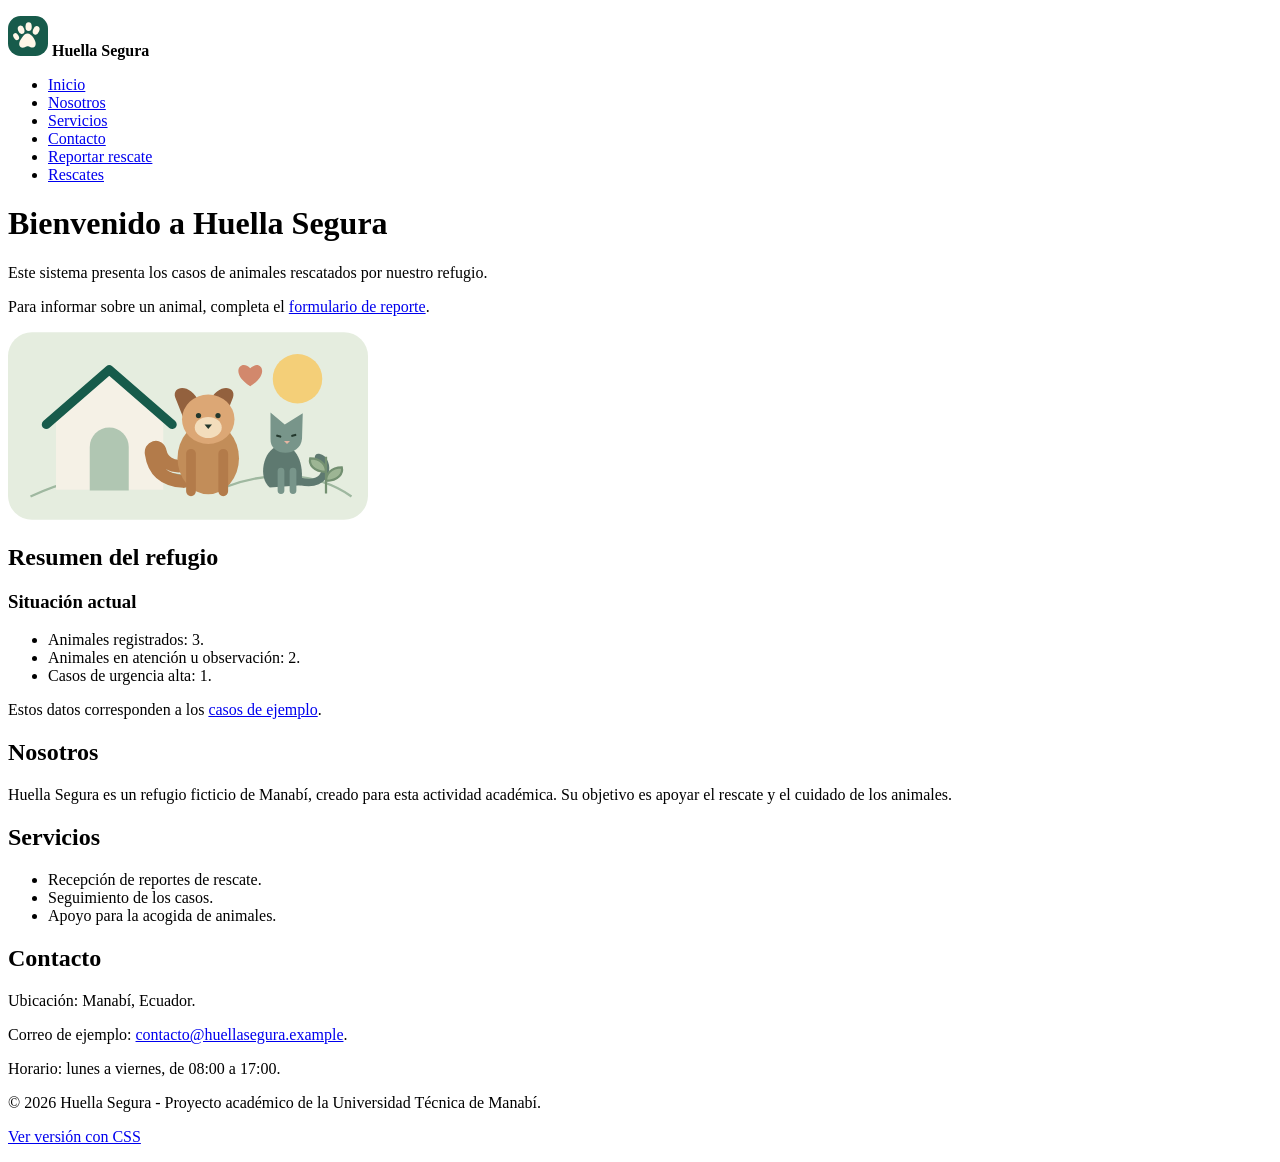
<file: index.html>
<!DOCTYPE html>
<html lang="es">
<head>
    <meta charset="UTF-8">
    <meta name="viewport" content="width=device-width, initial-scale=1.0">
    <title>Inicio - Huella Segura</title>
</head>
<body>
    <!-- Encabezado y menú común de las tres páginas -->
    <header>
        <p><img src="assets/img/logo.svg" alt="Logo de Huella Segura" width="40" height="40"> <strong>Huella Segura</strong></p>
        <nav aria-label="Menú principal">
            <ul>
                <li><a href="index.html" aria-current="page">Inicio</a></li>
                <li><a href="index.html#nosotros">Nosotros</a></li>
                <li><a href="index.html#servicios">Servicios</a></li>
                <li><a href="index.html#contacto">Contacto</a></li>
                <li><a href="reportar.html">Reportar rescate</a></li>
                <li><a href="rescates.html">Rescates</a></li>
            </ul>
        </nav>
    </header>

    <!-- Contenido de esta página -->
    <main>
        <h1>Bienvenido a Huella Segura</h1>
        <p>Este sistema presenta los casos de animales rescatados por nuestro refugio.</p>
        <p>Para informar sobre un animal, completa el <a href="reportar.html">formulario de reporte</a>.</p>
        <img src="assets/img/refugio.svg" alt="Un perro y un gato junto a una casa de acogida" width="360" height="188">

        <section>
            <h2>Resumen del refugio</h2>
            <article>
                <h3>Situación actual</h3>
                <ul>
                    <li>Animales registrados: 3.</li>
                    <li>Animales en atención u observación: 2.</li>
                    <li>Casos de urgencia alta: 1.</li>
                </ul>
                <p>Estos datos corresponden a los <a href="rescates.html">casos de ejemplo</a>.</p>
            </article>
        </section>

        <section id="nosotros">
            <h2>Nosotros</h2>
            <p>Huella Segura es un refugio ficticio de Manabí, creado para esta actividad académica. Su objetivo es apoyar el rescate y el cuidado de los animales.</p>
        </section>

        <section id="servicios">
            <h2>Servicios</h2>
            <ul>
                <li>Recepción de reportes de rescate.</li>
                <li>Seguimiento de los casos.</li>
                <li>Apoyo para la acogida de animales.</li>
            </ul>
        </section>

        <section id="contacto">
            <h2>Contacto</h2>
            <p>Ubicación: Manabí, Ecuador.</p>
            <p>Correo de ejemplo: <a href="mailto:contacto@huellasegura.example">contacto@huellasegura.example</a>.</p>
            <p>Horario: lunes a viernes, de 08:00 a 17:00.</p>
        </section>
    </main>

    <footer>
        <p>© 2026 Huella Segura - Proyecto académico de la Universidad Técnica de Manabí.</p>
        <p><a href="version-css/index.html">Ver versión con CSS</a></p>
    </footer>
</body>
</html>
</file>
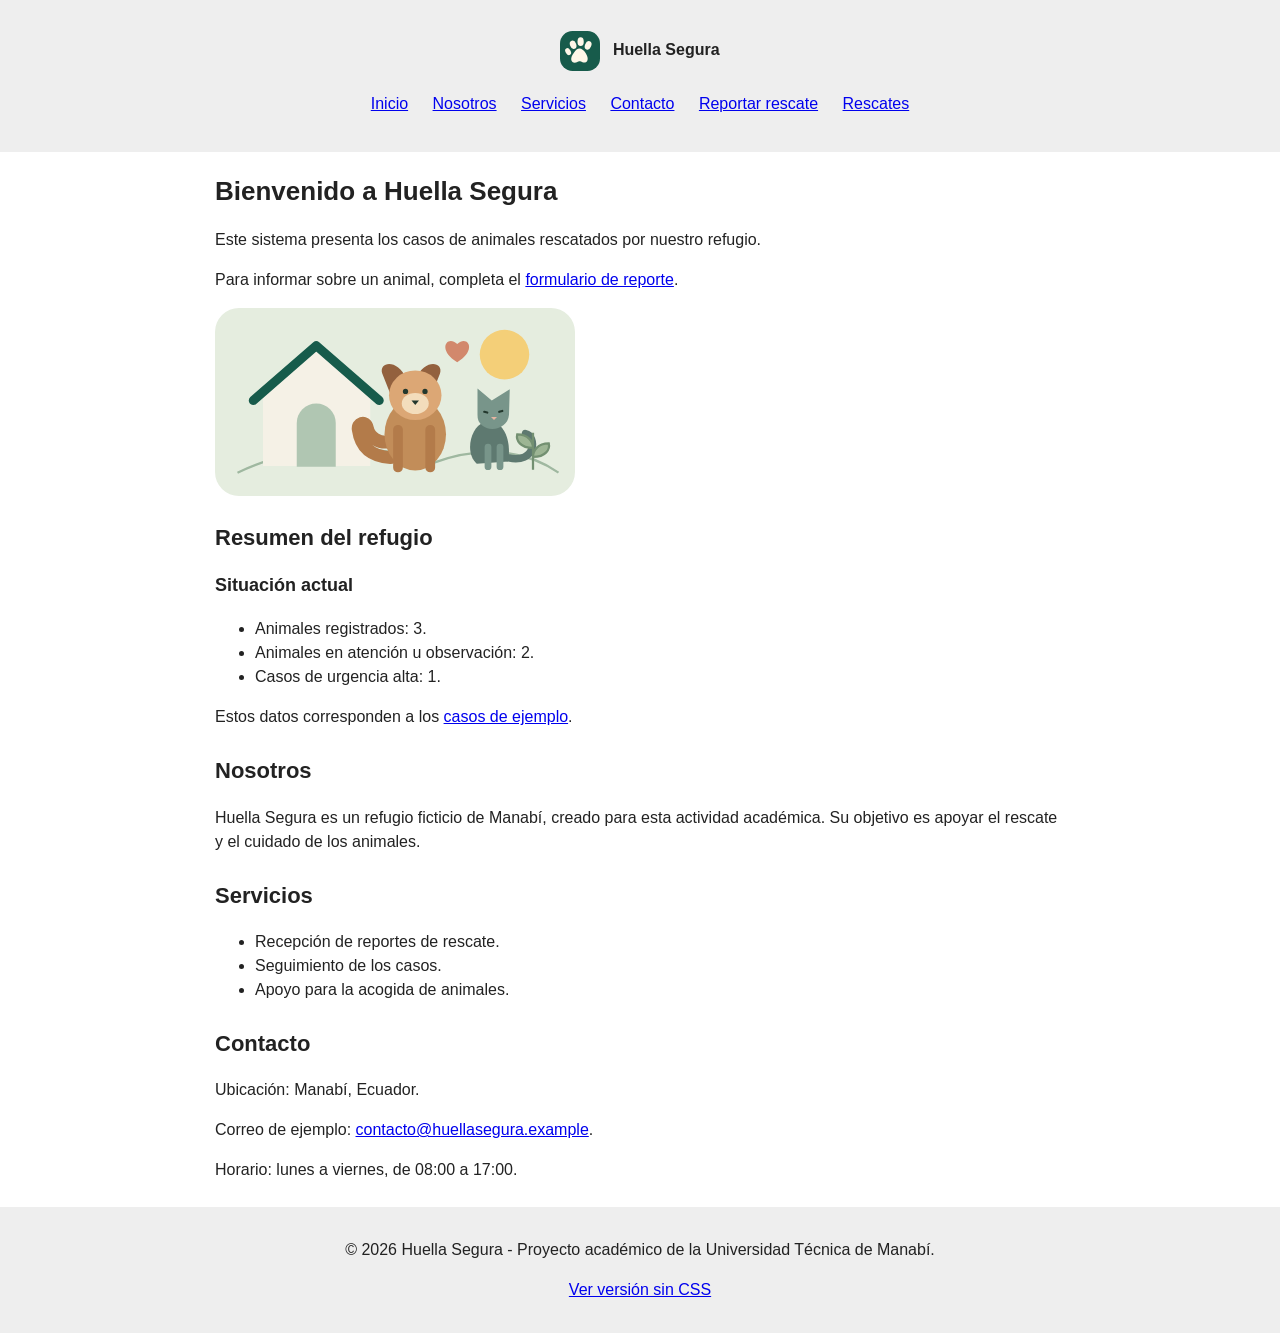
<file: version-css/index.html>
<!DOCTYPE html>
<html lang="es">
<head>
    <meta charset="UTF-8">
    <meta name="viewport" content="width=device-width, initial-scale=1.0">
    <title>Inicio - Huella Segura</title>
    <link rel="stylesheet" href="styles.css">
</head>
<body>
    <!-- Encabezado y menú común de las tres páginas -->
    <header>
        <p><img src="../assets/img/logo.svg" alt="Logo de Huella Segura" width="40" height="40"> <strong>Huella Segura</strong></p>
        <nav aria-label="Menú principal">
            <ul>
                <li><a href="index.html" aria-current="page">Inicio</a></li>
                <li><a href="index.html#nosotros">Nosotros</a></li>
                <li><a href="index.html#servicios">Servicios</a></li>
                <li><a href="index.html#contacto">Contacto</a></li>
                <li><a href="reportar.html">Reportar rescate</a></li>
                <li><a href="rescates.html">Rescates</a></li>
            </ul>
        </nav>
    </header>

    <!-- Contenido de esta página -->
    <main>
        <h1>Bienvenido a Huella Segura</h1>
        <p>Este sistema presenta los casos de animales rescatados por nuestro refugio.</p>
        <p>Para informar sobre un animal, completa el <a href="reportar.html">formulario de reporte</a>.</p>
        <img src="../assets/img/refugio.svg" alt="Un perro y un gato junto a una casa de acogida" width="360" height="188">

        <section>
            <h2>Resumen del refugio</h2>
            <article>
                <h3>Situación actual</h3>
                <ul>
                    <li>Animales registrados: 3.</li>
                    <li>Animales en atención u observación: 2.</li>
                    <li>Casos de urgencia alta: 1.</li>
                </ul>
                <p>Estos datos corresponden a los <a href="rescates.html">casos de ejemplo</a>.</p>
            </article>
        </section>

        <section id="nosotros">
            <h2>Nosotros</h2>
            <p>Huella Segura es un refugio ficticio de Manabí, creado para esta actividad académica. Su objetivo es apoyar el rescate y el cuidado de los animales.</p>
        </section>

        <section id="servicios">
            <h2>Servicios</h2>
            <ul>
                <li>Recepción de reportes de rescate.</li>
                <li>Seguimiento de los casos.</li>
                <li>Apoyo para la acogida de animales.</li>
            </ul>
        </section>

        <section id="contacto">
            <h2>Contacto</h2>
            <p>Ubicación: Manabí, Ecuador.</p>
            <p>Correo de ejemplo: <a href="mailto:contacto@huellasegura.example">contacto@huellasegura.example</a>.</p>
            <p>Horario: lunes a viernes, de 08:00 a 17:00.</p>
        </section>
    </main>

    <footer>
        <p>© 2026 Huella Segura - Proyecto académico de la Universidad Técnica de Manabí.</p>
        <p><a href="../index.html">Ver versión sin CSS</a></p>
    </footer>
</body>
</html>
</file>
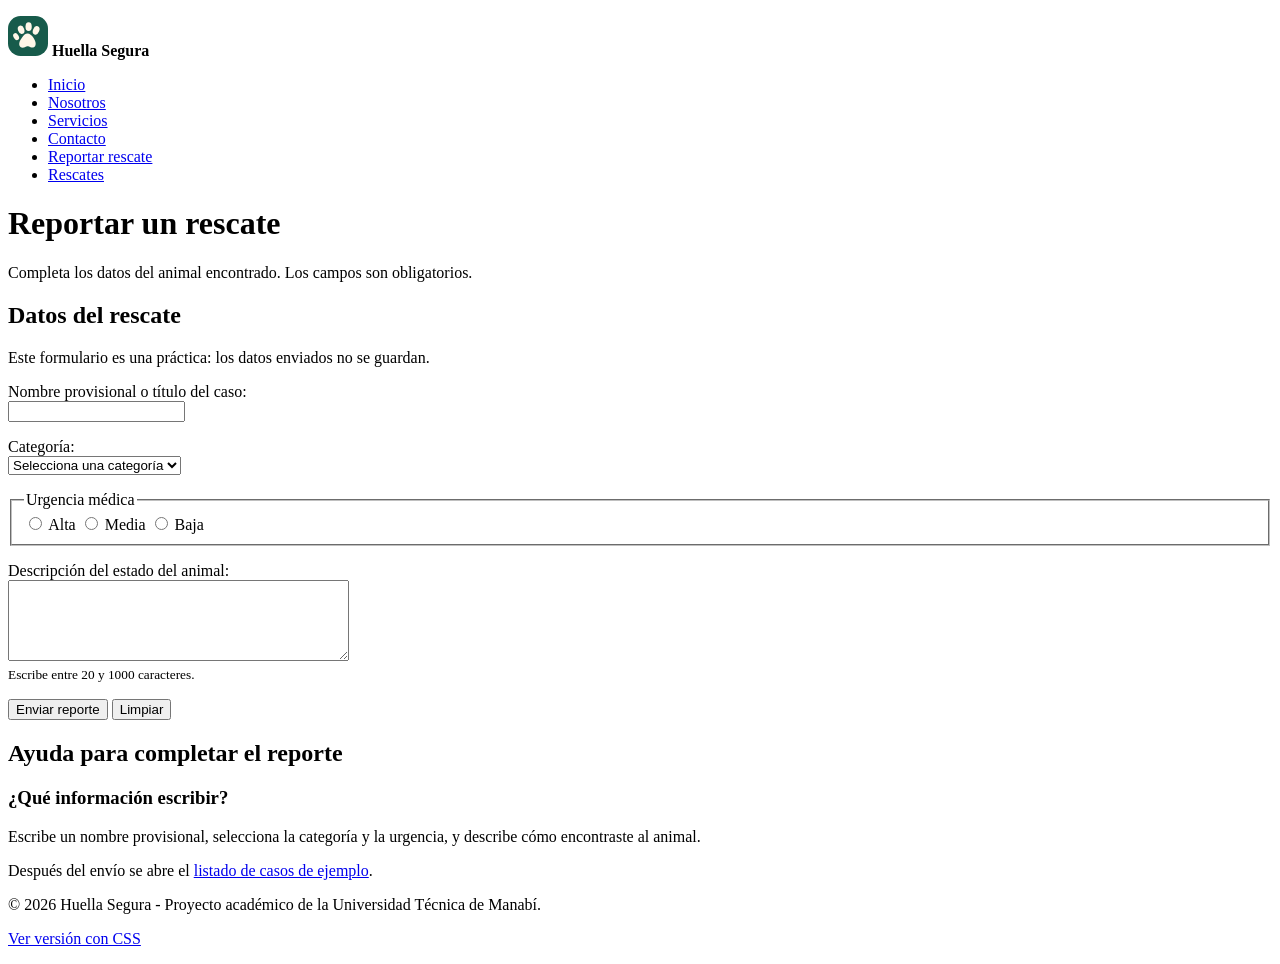
<file: reportar.html>
<!DOCTYPE html>
<html lang="es">
<head>
    <meta charset="UTF-8">
    <meta name="viewport" content="width=device-width, initial-scale=1.0">
    <title>Reportar rescate - Huella Segura</title>
</head>
<body>
    <!-- Encabezado y menú común de las tres páginas -->
    <header>
        <p><img src="assets/img/logo.svg" alt="Logo de Huella Segura" width="40" height="40"> <strong>Huella Segura</strong></p>
        <nav aria-label="Menú principal">
            <ul>
                <li><a href="index.html">Inicio</a></li>
                <li><a href="index.html#nosotros">Nosotros</a></li>
                <li><a href="index.html#servicios">Servicios</a></li>
                <li><a href="index.html#contacto">Contacto</a></li>
                <li><a href="reportar.html" aria-current="page">Reportar rescate</a></li>
                <li><a href="rescates.html">Rescates</a></li>
            </ul>
        </nav>
    </header>

    <!-- Contenido de esta página -->
    <main>
        <h1>Reportar un rescate</h1>
        <p>Completa los datos del animal encontrado. Los campos son obligatorios.</p>

        <section>
            <h2>Datos del rescate</h2>
            <p>Este formulario es una práctica: los datos enviados no se guardan.</p>
            <form action="rescates.html" method="get">
                <p>
                    <label for="nombre">Nombre provisional o título del caso:</label><br>
                    <input type="text" id="nombre" name="nombre" minlength="3" maxlength="80" required>
                </p>
                <p>
                    <label for="categoria">Categoría:</label><br>
                    <select id="categoria" name="categoria" required>
                        <option value="">Selecciona una categoría</option>
                        <option value="perros">Perros</option>
                        <option value="gatos">Gatos</option>
                        <option value="fauna-silvestre">Fauna Silvestre</option>
                    </select>
                </p>
                <fieldset>
                    <legend>Urgencia médica</legend>
                    <input type="radio" id="alta" name="urgencia" value="alta" required>
                    <label for="alta">Alta</label>
                    <input type="radio" id="media" name="urgencia" value="media">
                    <label for="media">Media</label>
                    <input type="radio" id="baja" name="urgencia" value="baja">
                    <label for="baja">Baja</label>
                </fieldset>
                <p>
                    <label for="descripcion">Descripción del estado del animal:</label><br>
                    <textarea id="descripcion" name="descripcion" rows="5" cols="40" minlength="20" maxlength="1000" required></textarea><br>
                    <small>Escribe entre 20 y 1000 caracteres.</small>
                </p>
                <p>
                    <button type="submit">Enviar reporte</button>
                    <button type="reset">Limpiar</button>
                </p>
            </form>
        </section>

        <section>
            <h2>Ayuda para completar el reporte</h2>
            <article>
                <h3>¿Qué información escribir?</h3>
                <p>Escribe un nombre provisional, selecciona la categoría y la urgencia, y describe cómo encontraste al animal.</p>
                <p>Después del envío se abre el <a href="rescates.html">listado de casos de ejemplo</a>.</p>
            </article>
        </section>
    </main>

    <footer>
        <p>© 2026 Huella Segura - Proyecto académico de la Universidad Técnica de Manabí.</p>
        <p><a href="version-css/index.html">Ver versión con CSS</a></p>
    </footer>
</body>
</html>
</file>
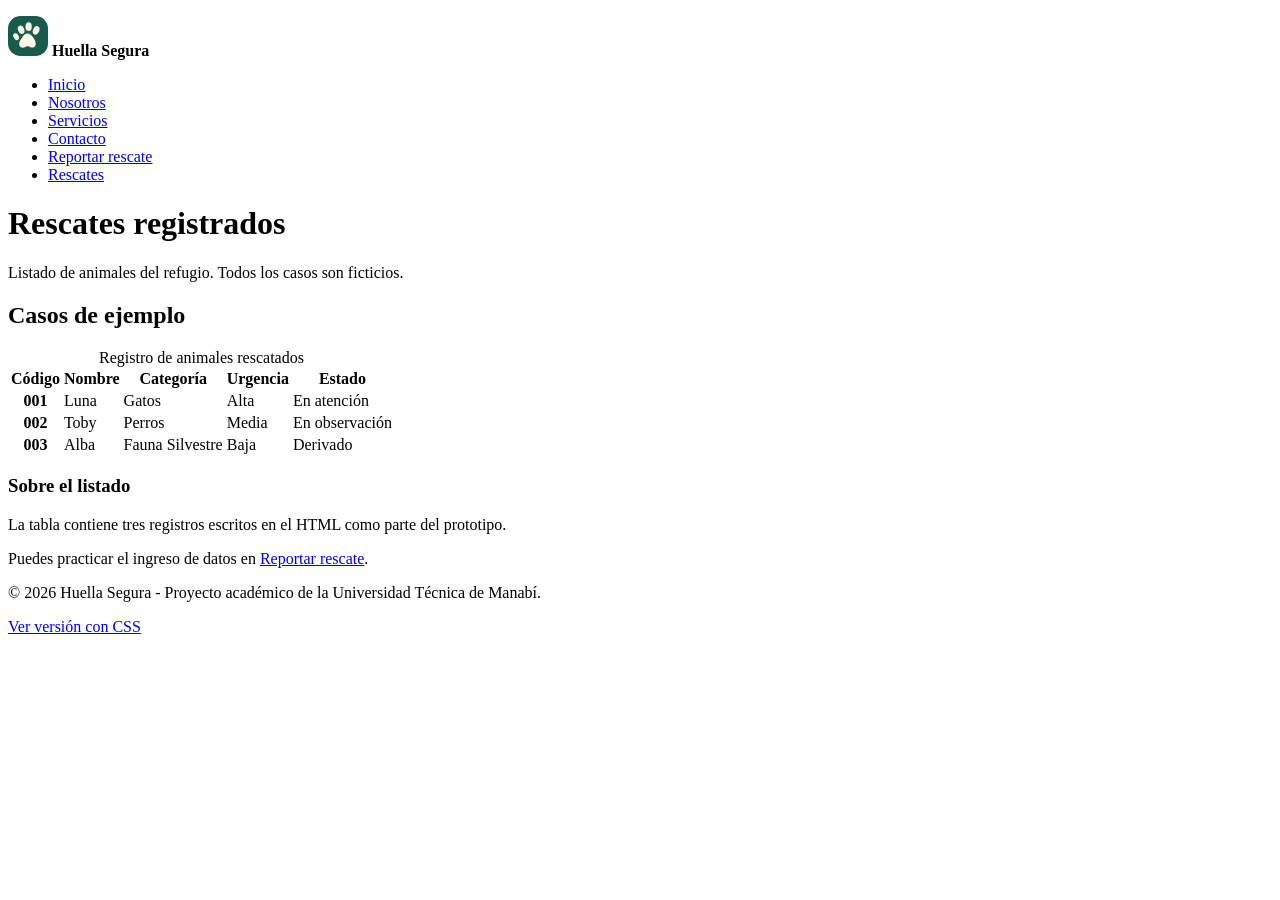
<file: rescates.html>
<!DOCTYPE html>
<html lang="es">
<head>
    <meta charset="UTF-8">
    <meta name="viewport" content="width=device-width, initial-scale=1.0">
    <title>Rescates registrados - Huella Segura</title>
</head>
<body>
    <!-- Encabezado y menú común de las tres páginas -->
    <header>
        <p><img src="assets/img/logo.svg" alt="Logo de Huella Segura" width="40" height="40"> <strong>Huella Segura</strong></p>
        <nav aria-label="Menú principal">
            <ul>
                <li><a href="index.html">Inicio</a></li>
                <li><a href="index.html#nosotros">Nosotros</a></li>
                <li><a href="index.html#servicios">Servicios</a></li>
                <li><a href="index.html#contacto">Contacto</a></li>
                <li><a href="reportar.html">Reportar rescate</a></li>
                <li><a href="rescates.html" aria-current="page">Rescates</a></li>
            </ul>
        </nav>
    </header>

    <!-- Contenido de esta página -->
    <main>
        <h1>Rescates registrados</h1>
        <p>Listado de animales del refugio. Todos los casos son ficticios.</p>

        <section>
            <h2>Casos de ejemplo</h2>
            <div class="tabla">
                <table>
                    <caption>Registro de animales rescatados</caption>
                    <thead>
                        <tr>
                            <th scope="col">Código</th>
                            <th scope="col">Nombre</th>
                            <th scope="col">Categoría</th>
                            <th scope="col">Urgencia</th>
                            <th scope="col">Estado</th>
                        </tr>
                    </thead>
                    <tbody>
                        <tr>
                            <th scope="row">001</th>
                            <td>Luna</td>
                            <td>Gatos</td>
                            <td>Alta</td>
                            <td>En atención</td>
                        </tr>
                        <tr>
                            <th scope="row">002</th>
                            <td>Toby</td>
                            <td>Perros</td>
                            <td>Media</td>
                            <td>En observación</td>
                        </tr>
                        <tr>
                            <th scope="row">003</th>
                            <td>Alba</td>
                            <td>Fauna Silvestre</td>
                            <td>Baja</td>
                            <td>Derivado</td>
                        </tr>
                    </tbody>
                </table>
            </div>
            <article>
                <h3>Sobre el listado</h3>
                <p>La tabla contiene tres registros escritos en el HTML como parte del prototipo.</p>
                <p>Puedes practicar el ingreso de datos en <a href="reportar.html">Reportar rescate</a>.</p>
            </article>
        </section>
    </main>

    <footer>
        <p>© 2026 Huella Segura - Proyecto académico de la Universidad Técnica de Manabí.</p>
        <p><a href="version-css/index.html">Ver versión con CSS</a></p>
    </footer>
</body>
</html>
</file>
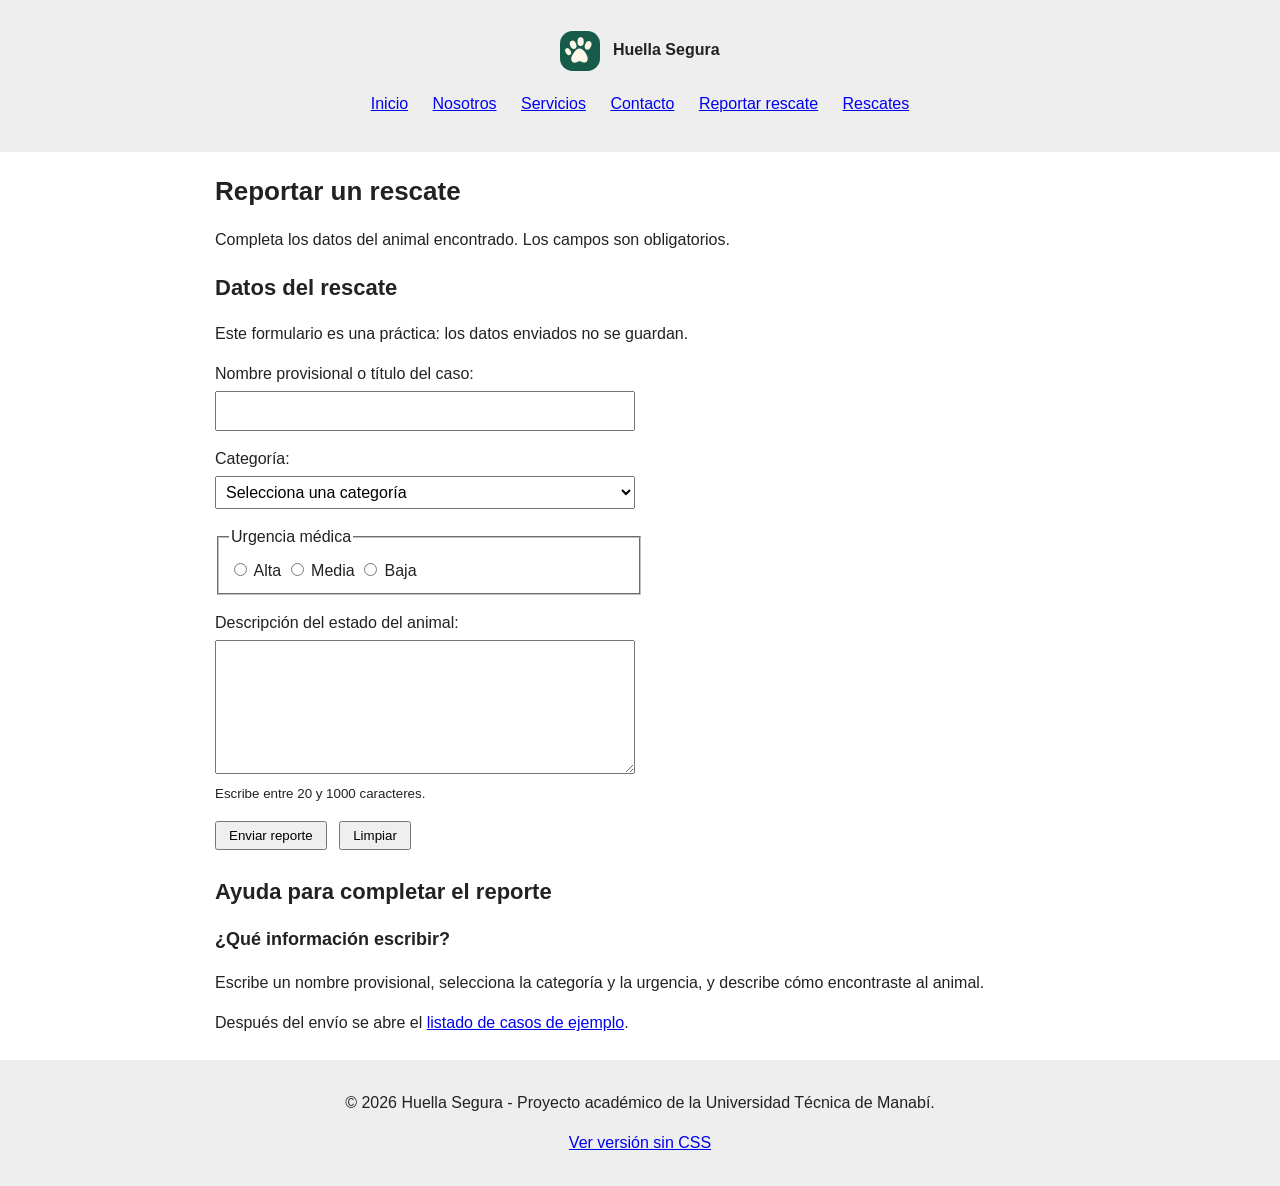
<file: version-css/reportar.html>
<!DOCTYPE html>
<html lang="es">
<head>
    <meta charset="UTF-8">
    <meta name="viewport" content="width=device-width, initial-scale=1.0">
    <title>Reportar rescate - Huella Segura</title>
    <link rel="stylesheet" href="styles.css">
</head>
<body>
    <!-- Encabezado y menú común de las tres páginas -->
    <header>
        <p><img src="../assets/img/logo.svg" alt="Logo de Huella Segura" width="40" height="40"> <strong>Huella Segura</strong></p>
        <nav aria-label="Menú principal">
            <ul>
                <li><a href="index.html">Inicio</a></li>
                <li><a href="index.html#nosotros">Nosotros</a></li>
                <li><a href="index.html#servicios">Servicios</a></li>
                <li><a href="index.html#contacto">Contacto</a></li>
                <li><a href="reportar.html" aria-current="page">Reportar rescate</a></li>
                <li><a href="rescates.html">Rescates</a></li>
            </ul>
        </nav>
    </header>

    <!-- Contenido de esta página -->
    <main>
        <h1>Reportar un rescate</h1>
        <p>Completa los datos del animal encontrado. Los campos son obligatorios.</p>

        <section>
            <h2>Datos del rescate</h2>
            <p>Este formulario es una práctica: los datos enviados no se guardan.</p>
            <form action="rescates.html" method="get">
                <p>
                    <label for="nombre">Nombre provisional o título del caso:</label><br>
                    <input type="text" id="nombre" name="nombre" minlength="3" maxlength="80" required>
                </p>
                <p>
                    <label for="categoria">Categoría:</label><br>
                    <select id="categoria" name="categoria" required>
                        <option value="">Selecciona una categoría</option>
                        <option value="perros">Perros</option>
                        <option value="gatos">Gatos</option>
                        <option value="fauna-silvestre">Fauna Silvestre</option>
                    </select>
                </p>
                <fieldset>
                    <legend>Urgencia médica</legend>
                    <input type="radio" id="alta" name="urgencia" value="alta" required>
                    <label for="alta">Alta</label>
                    <input type="radio" id="media" name="urgencia" value="media">
                    <label for="media">Media</label>
                    <input type="radio" id="baja" name="urgencia" value="baja">
                    <label for="baja">Baja</label>
                </fieldset>
                <p>
                    <label for="descripcion">Descripción del estado del animal:</label><br>
                    <textarea id="descripcion" name="descripcion" rows="5" cols="40" minlength="20" maxlength="1000" required></textarea><br>
                    <small>Escribe entre 20 y 1000 caracteres.</small>
                </p>
                <p>
                    <button type="submit">Enviar reporte</button>
                    <button type="reset">Limpiar</button>
                </p>
            </form>
        </section>

        <section>
            <h2>Ayuda para completar el reporte</h2>
            <article>
                <h3>¿Qué información escribir?</h3>
                <p>Escribe un nombre provisional, selecciona la categoría y la urgencia, y describe cómo encontraste al animal.</p>
                <p>Después del envío se abre el <a href="rescates.html">listado de casos de ejemplo</a>.</p>
            </article>
        </section>
    </main>

    <footer>
        <p>© 2026 Huella Segura - Proyecto académico de la Universidad Técnica de Manabí.</p>
        <p><a href="../index.html">Ver versión sin CSS</a></p>
    </footer>
</body>
</html>
</file>
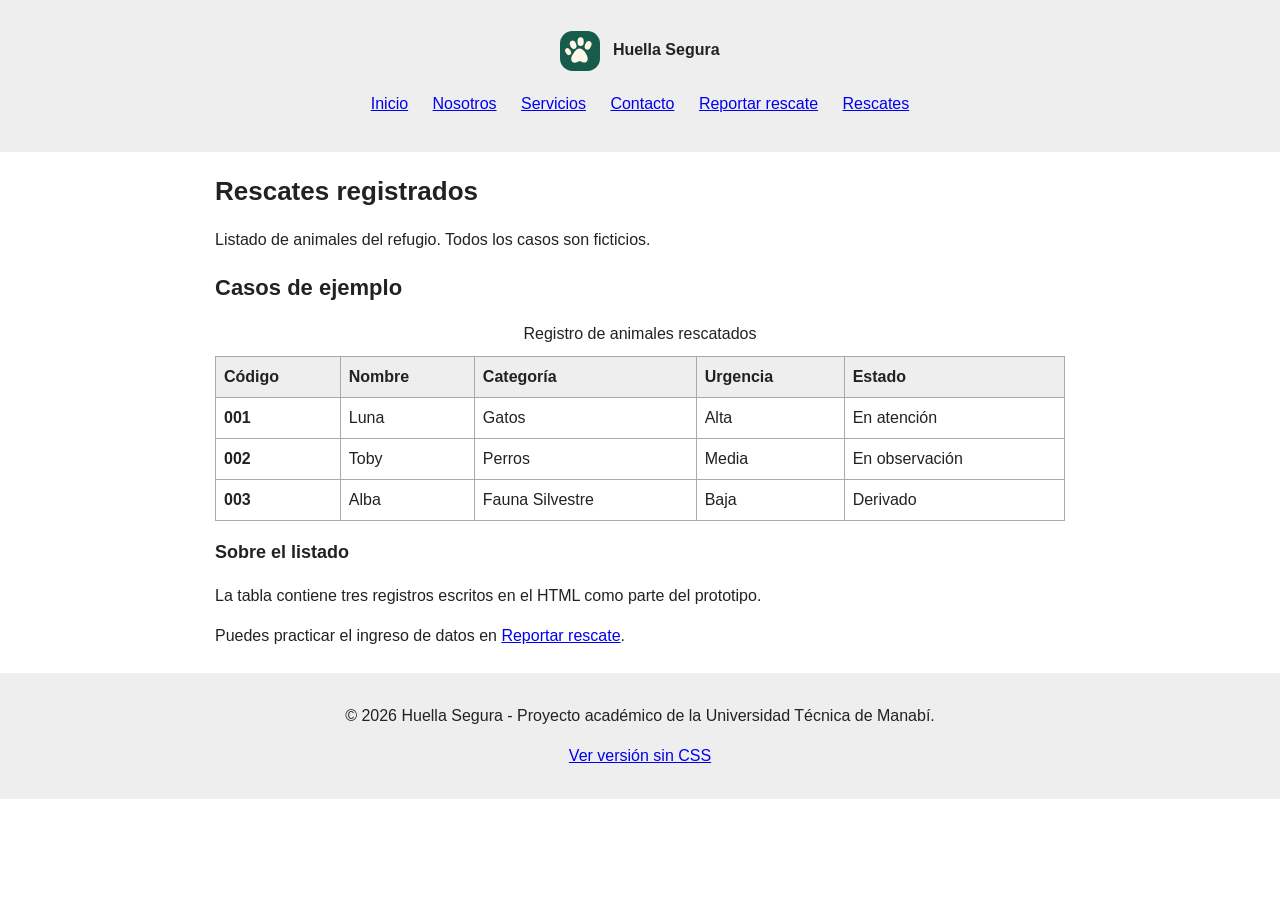
<file: version-css/rescates.html>
<!DOCTYPE html>
<html lang="es">
<head>
    <meta charset="UTF-8">
    <meta name="viewport" content="width=device-width, initial-scale=1.0">
    <title>Rescates registrados - Huella Segura</title>
    <link rel="stylesheet" href="styles.css">
</head>
<body>
    <!-- Encabezado y menú común de las tres páginas -->
    <header>
        <p><img src="../assets/img/logo.svg" alt="Logo de Huella Segura" width="40" height="40"> <strong>Huella Segura</strong></p>
        <nav aria-label="Menú principal">
            <ul>
                <li><a href="index.html">Inicio</a></li>
                <li><a href="index.html#nosotros">Nosotros</a></li>
                <li><a href="index.html#servicios">Servicios</a></li>
                <li><a href="index.html#contacto">Contacto</a></li>
                <li><a href="reportar.html">Reportar rescate</a></li>
                <li><a href="rescates.html" aria-current="page">Rescates</a></li>
            </ul>
        </nav>
    </header>

    <!-- Contenido de esta página -->
    <main>
        <h1>Rescates registrados</h1>
        <p>Listado de animales del refugio. Todos los casos son ficticios.</p>

        <section>
            <h2>Casos de ejemplo</h2>
            <div class="tabla">
                <table>
                    <caption>Registro de animales rescatados</caption>
                    <thead>
                        <tr>
                            <th scope="col">Código</th>
                            <th scope="col">Nombre</th>
                            <th scope="col">Categoría</th>
                            <th scope="col">Urgencia</th>
                            <th scope="col">Estado</th>
                        </tr>
                    </thead>
                    <tbody>
                        <tr>
                            <th scope="row">001</th>
                            <td>Luna</td>
                            <td>Gatos</td>
                            <td>Alta</td>
                            <td>En atención</td>
                        </tr>
                        <tr>
                            <th scope="row">002</th>
                            <td>Toby</td>
                            <td>Perros</td>
                            <td>Media</td>
                            <td>En observación</td>
                        </tr>
                        <tr>
                            <th scope="row">003</th>
                            <td>Alba</td>
                            <td>Fauna Silvestre</td>
                            <td>Baja</td>
                            <td>Derivado</td>
                        </tr>
                    </tbody>
                </table>
            </div>
            <article>
                <h3>Sobre el listado</h3>
                <p>La tabla contiene tres registros escritos en el HTML como parte del prototipo.</p>
                <p>Puedes practicar el ingreso de datos en <a href="reportar.html">Reportar rescate</a>.</p>
            </article>
        </section>
    </main>

    <footer>
        <p>© 2026 Huella Segura - Proyecto académico de la Universidad Técnica de Manabí.</p>
        <p><a href="../index.html">Ver versión sin CSS</a></p>
    </footer>
</body>
</html>
</file>
<file: version-css/styles.css>
/* Estilos generales */
body {
    margin: 0;
    font-family: Arial, sans-serif;
    font-size: 16px;
    line-height: 1.5;
    color: #222;
    background-color: white;
}

/* Encabezado y pie de página */
header, footer {
    padding: 15px;
    text-align: center;
    background-color: #eeeeee;
}

header img {
    vertical-align: middle;
    margin-right: 8px;
}

/* Menú de navegación */
nav ul {
    padding: 0;
    list-style: none;
}

nav li {
    display: inline-block;
    margin: 5px 10px;
}

/* Contenido */
main {
    max-width: 850px;
    margin: 20px auto;
    padding: 0 15px;
}

h1 {
    font-size: 26px;
}

h2 {
    font-size: 22px;
}

h3 {
    font-size: 18px;
}

section {
    margin-bottom: 25px;
}

img {
    max-width: 100%;
    height: auto;
}

/* Formulario */
input[type="text"], select, textarea {
    width: 100%;
    max-width: 420px;
    box-sizing: border-box;
    margin-top: 5px;
    padding: 6px;
    font: inherit;
}

fieldset {
    max-width: 400px;
    padding: 10px;
}

button {
    padding: 5px 12px;
    margin-right: 8px;
}

/* Tabla de rescates */
.tabla {
    overflow-x: auto;
}

table {
    width: 100%;
    border-collapse: collapse;
}

caption {
    margin-bottom: 10px;
}

th, td {
    border: 1px solid #aaaaaa;
    padding: 8px;
    text-align: left;
}

thead {
    background-color: #eeeeee;
}
</file>
